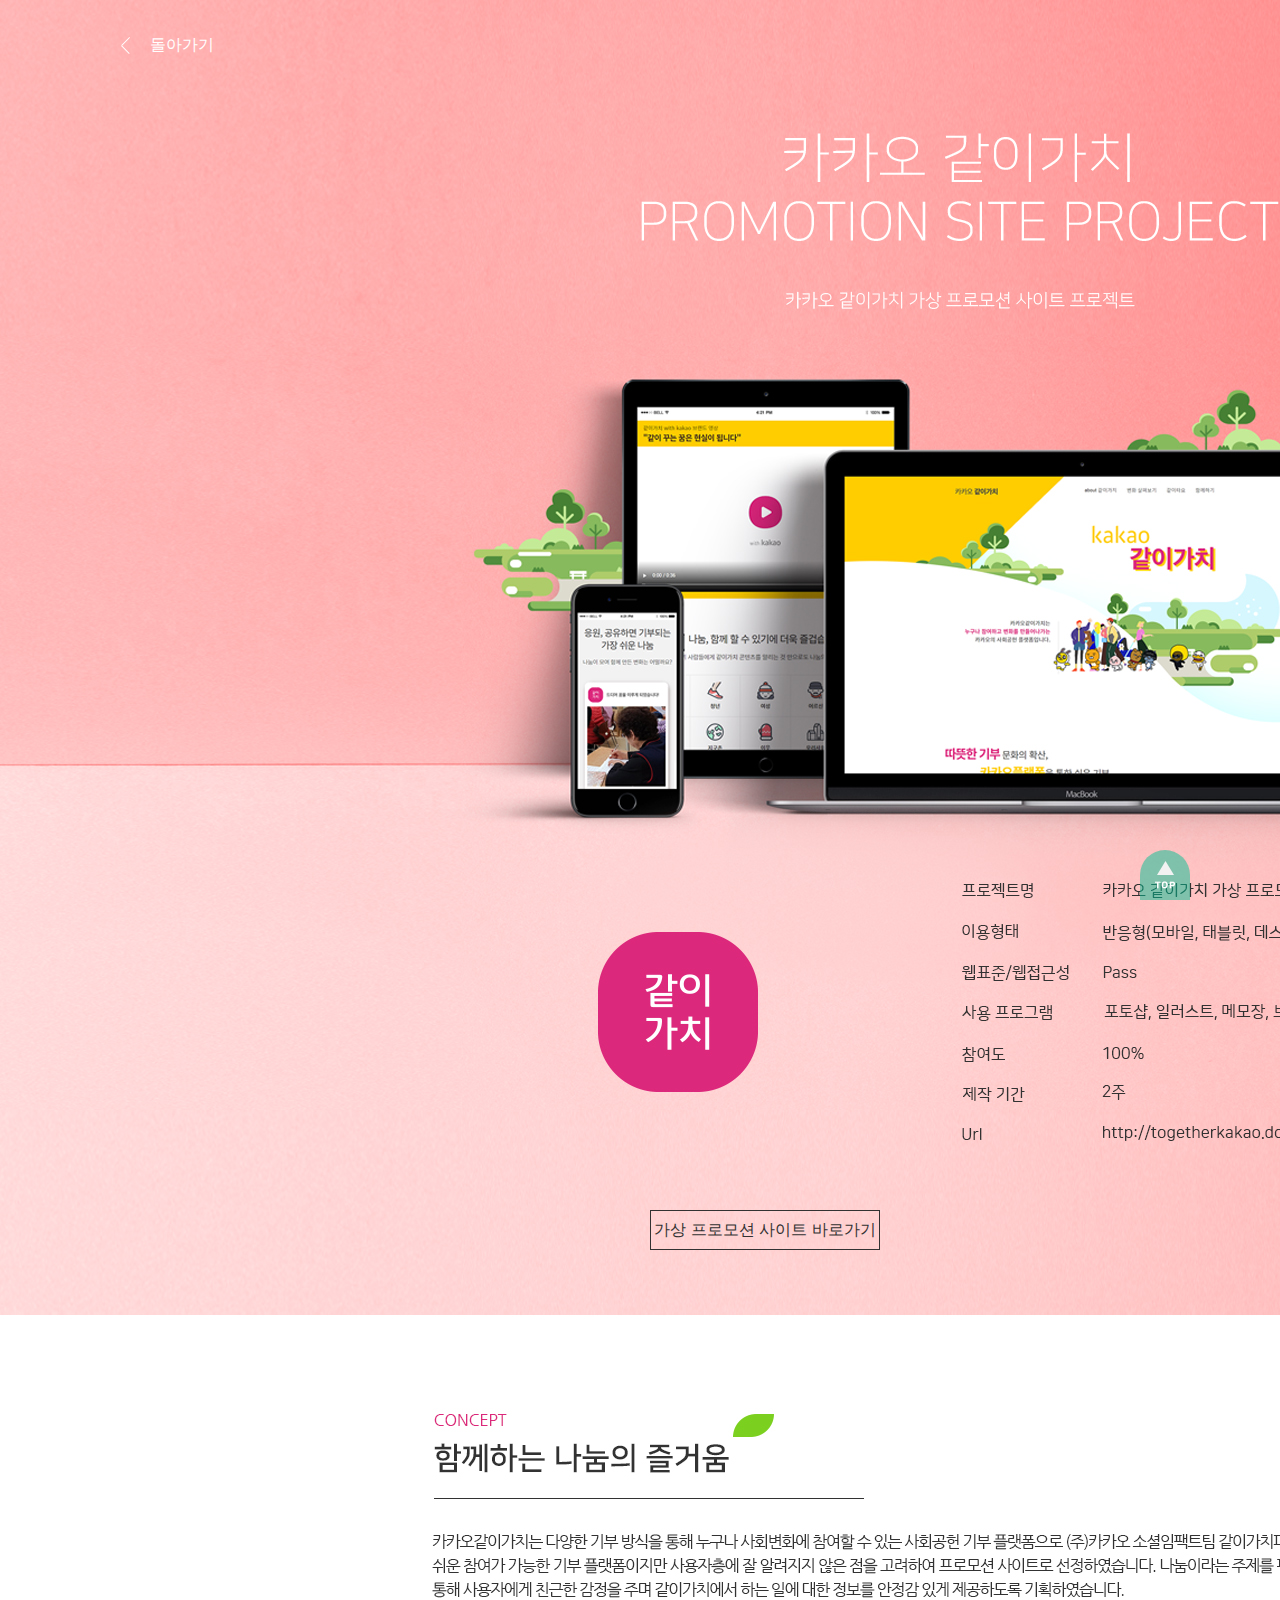
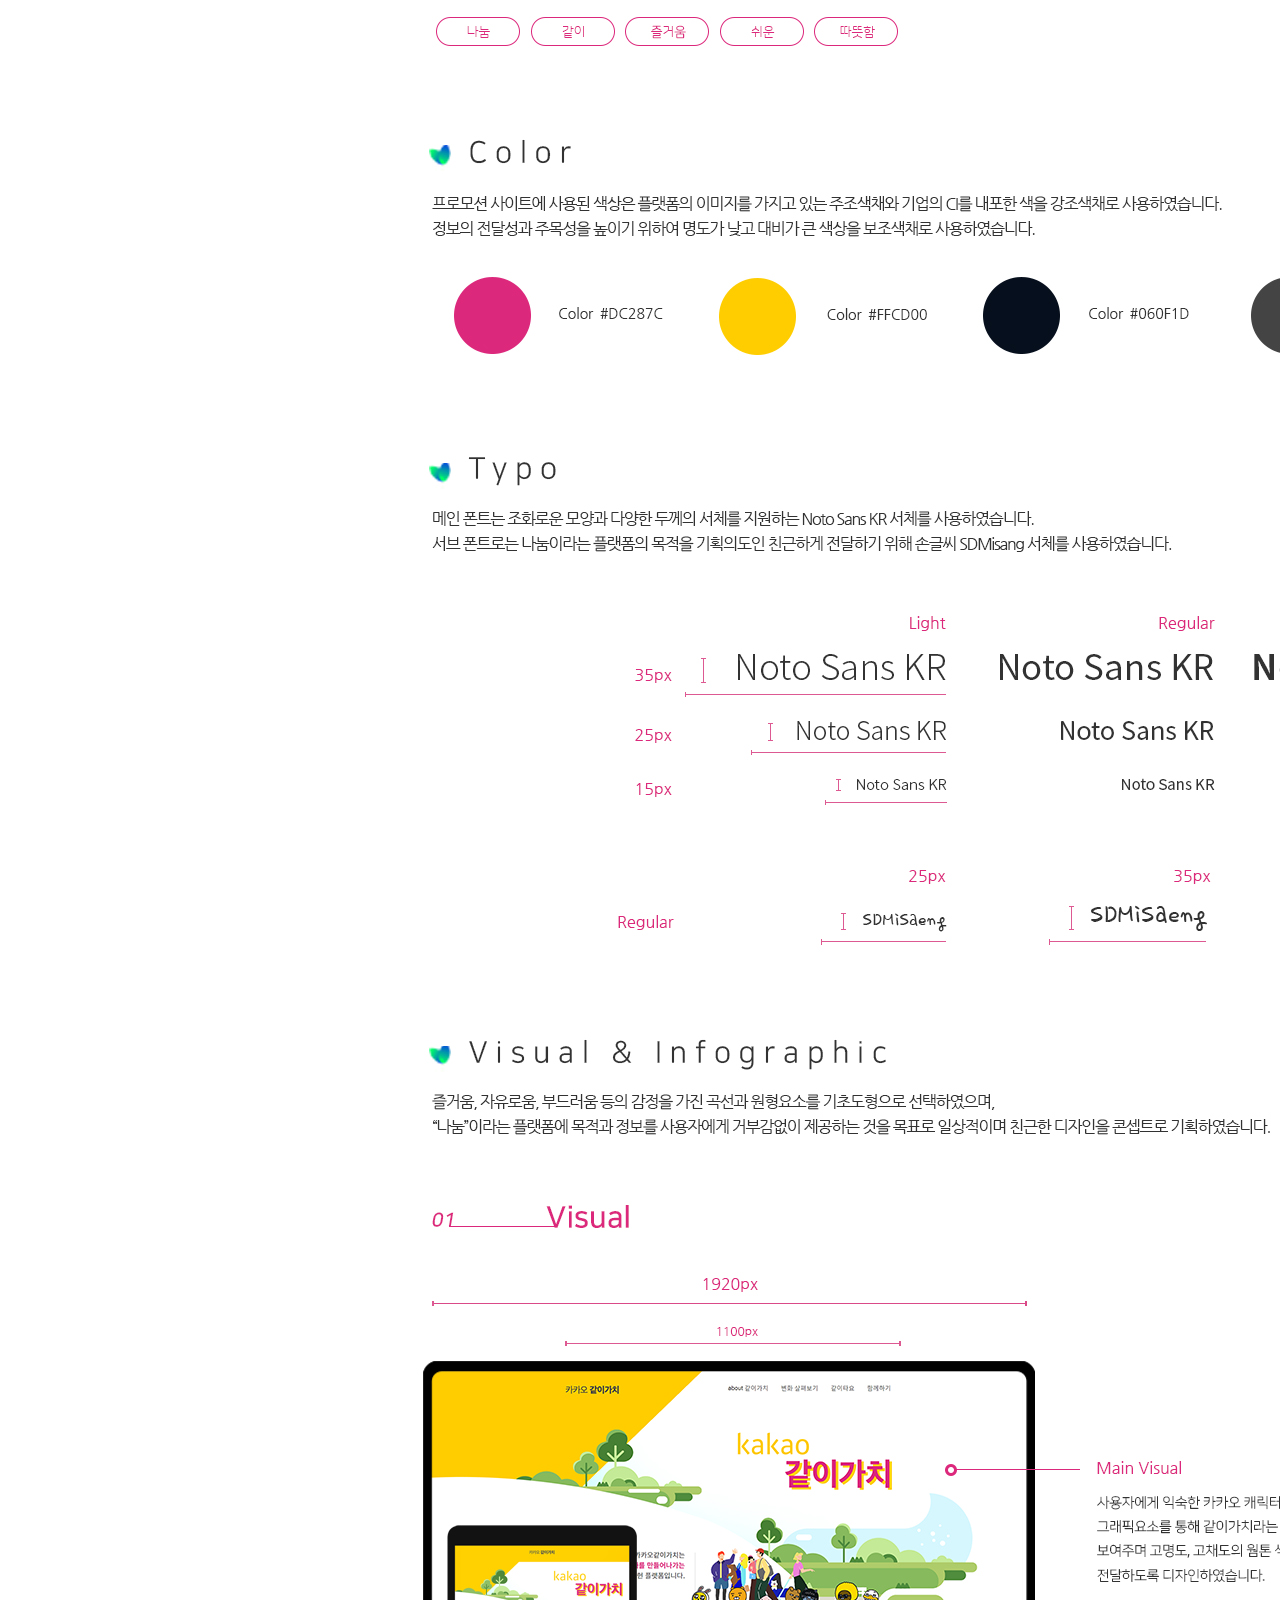
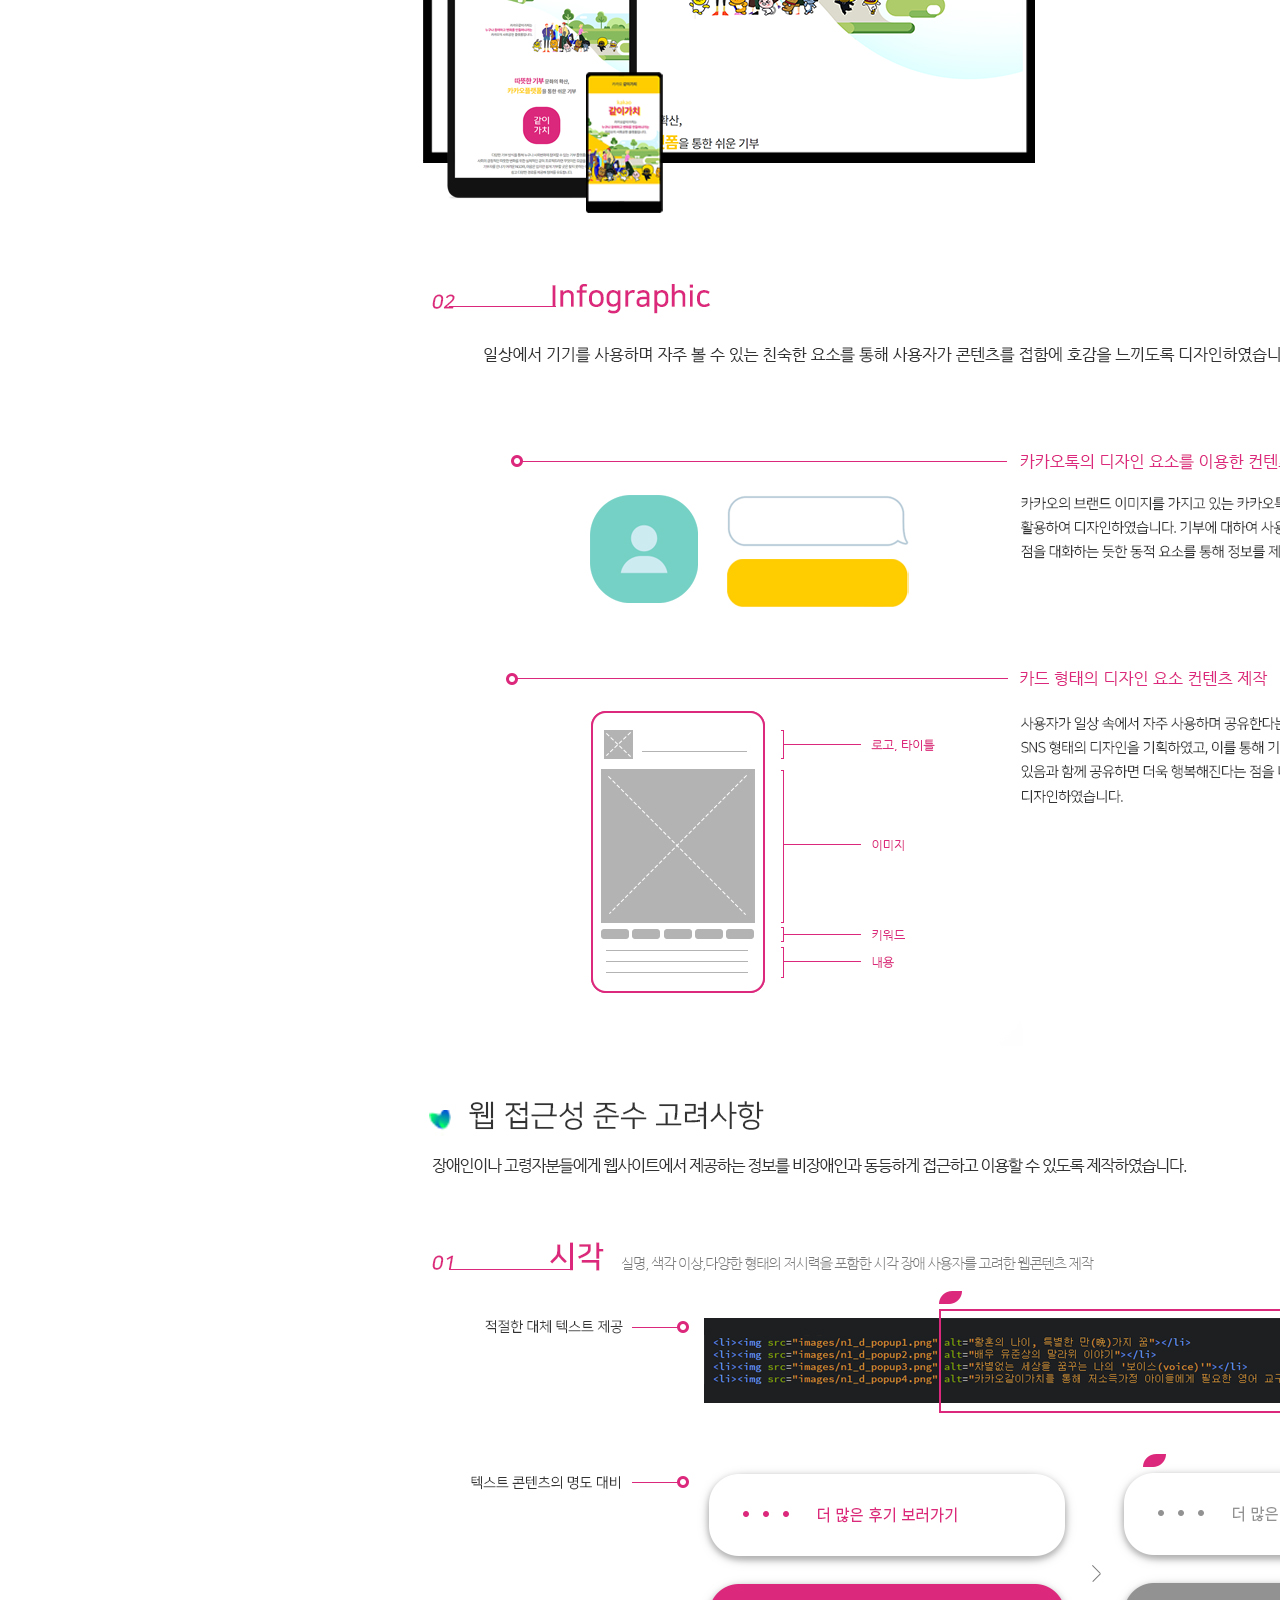
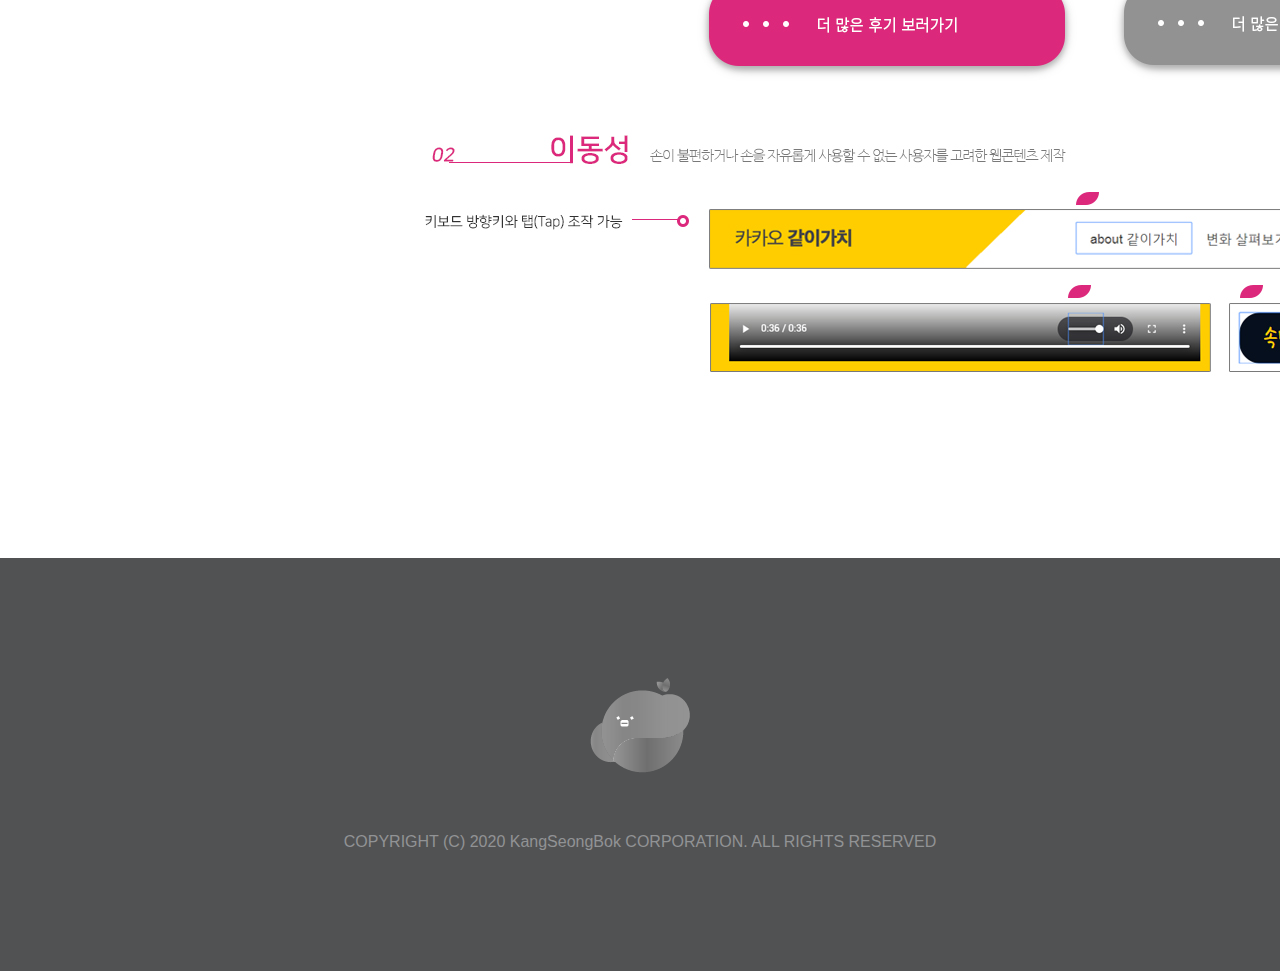
<file: kakao_info.html>
<html lang="ko">
	<head>
		<title>카카오같이가치 홈페이지 가상 리뉴얼 가이드</title>
		<meta charset="utf-8">
		<link rel="stylesheet" type="text/css" href="css/style.css">
		<link rel="stylesheet" type="text/css" href="css/info_style.css">
		<script src="js/jquery-3.4.1.js"></script> 
		<script src="js/info_motion.js"></script>

	</head>
	
	<body>
		<!-- <p class="btn_back"><a href="index.html"><img src="img/info/btn_back.png" alt="포트폴리오 사이트로 돌아가기"><button>돌아가기</button></a></p> -->
		<p class="btn_back"><img src="img/info/btn_back.png" alt="포트폴리오 사이트로 돌아가기"><button>돌아가기</button></p>
		<p class="btn_new"><a href="https://bokleo.github.io/-Pub-KakaoTogether/" target=""_blank><button>가상 프로모션 사이트 바로가기</button></a></p>
		<!-- <p class="btn_old"><a href="https://together.kakao.com/"><button>같이가치 사이트 보러가기</button></a></p>
		<p class="btn_new"><a href="http://togetherkakao.dothome.co.kr"><button>가상 프로모션 보러가기</button></a></p> -->
		<div class="btn_top"><p><button></button></p></div>
					
		<div id="container">
			<p><img src="img/info/kakao_info.jpg" alt="카카오같이가치 가이드"></p>
		</div>
		
		<footer id="footer">
			<p><img src="img/signature_gray.png" alt="ShowBOKs"></p>
			<p>COPYRIGHT (C) 2020  KangSeongBok CORPORATION. ALL RIGHTS RESERVED</p>
		</footer>

		<script>
			$(document).ready(function(){
				$(".btn_back").click(function(){
					history.back();
				});
			});
		</script>
	</body>
</html>
</file>
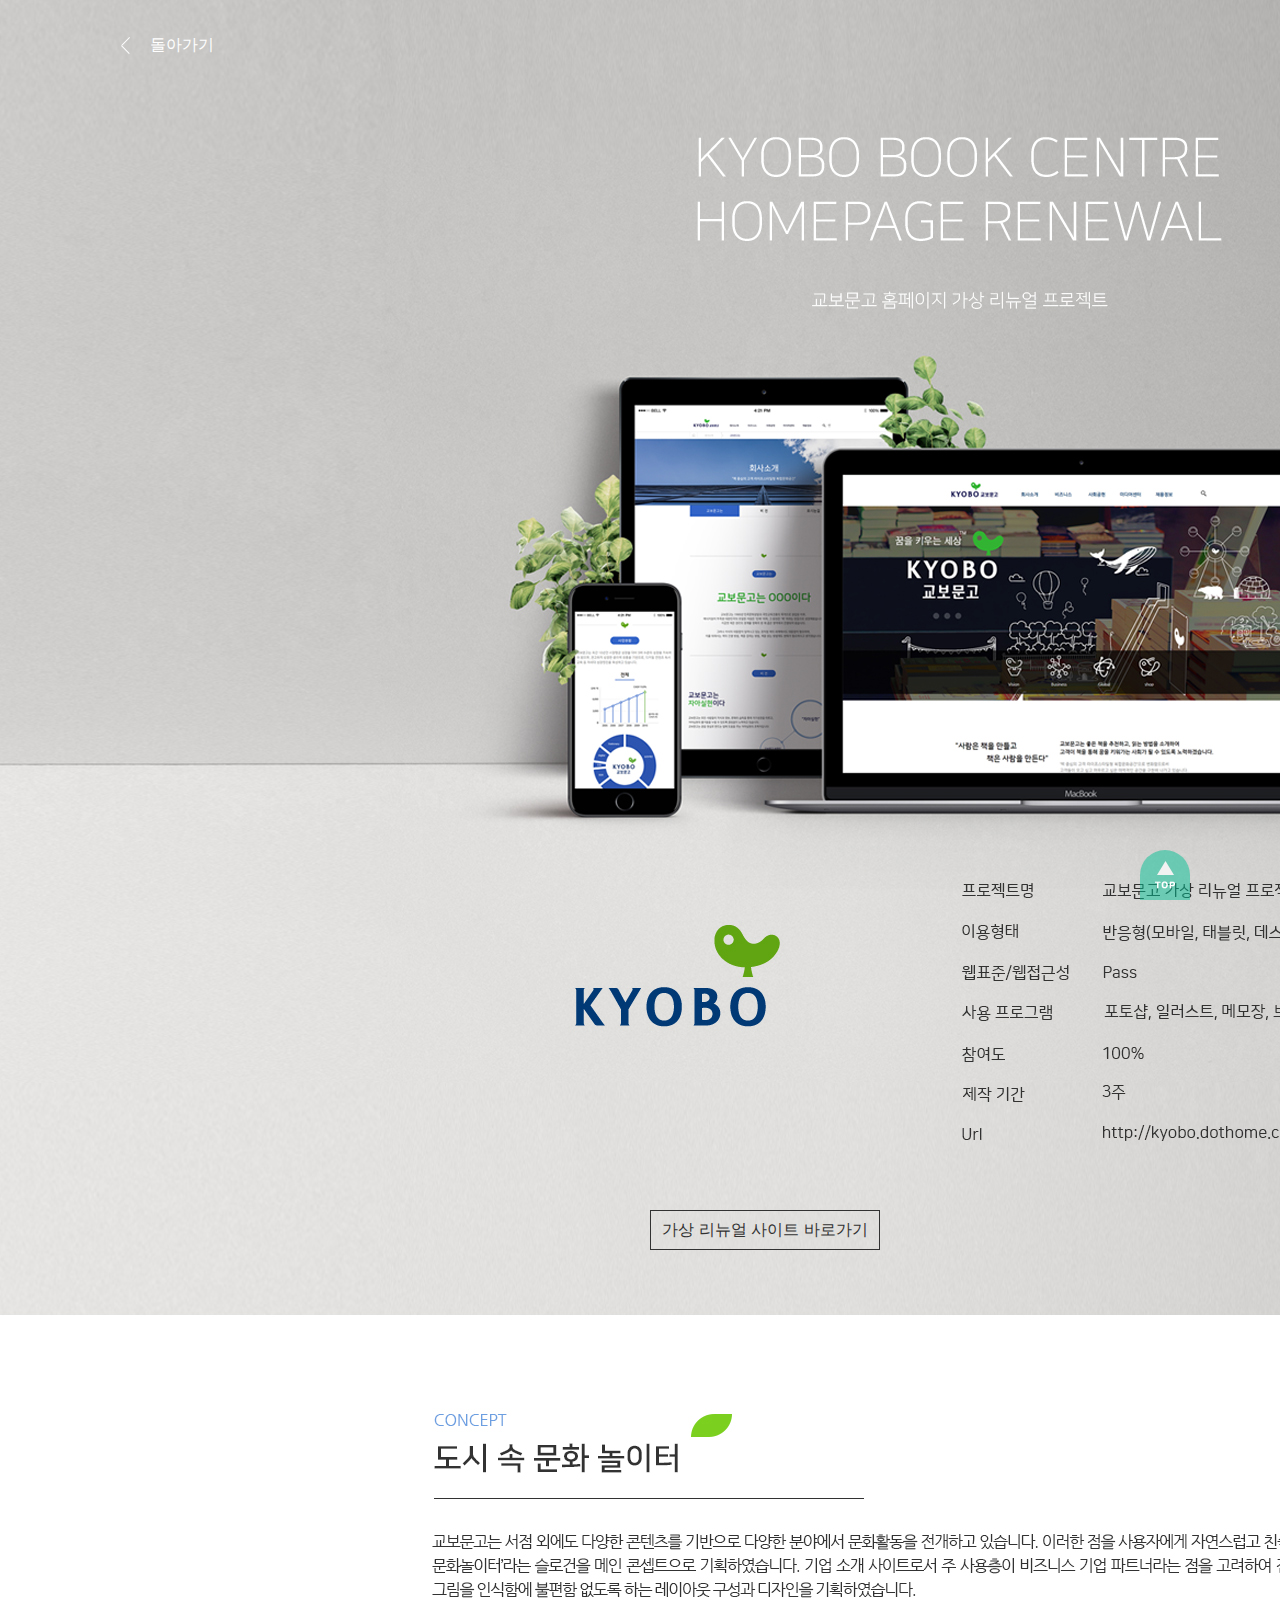
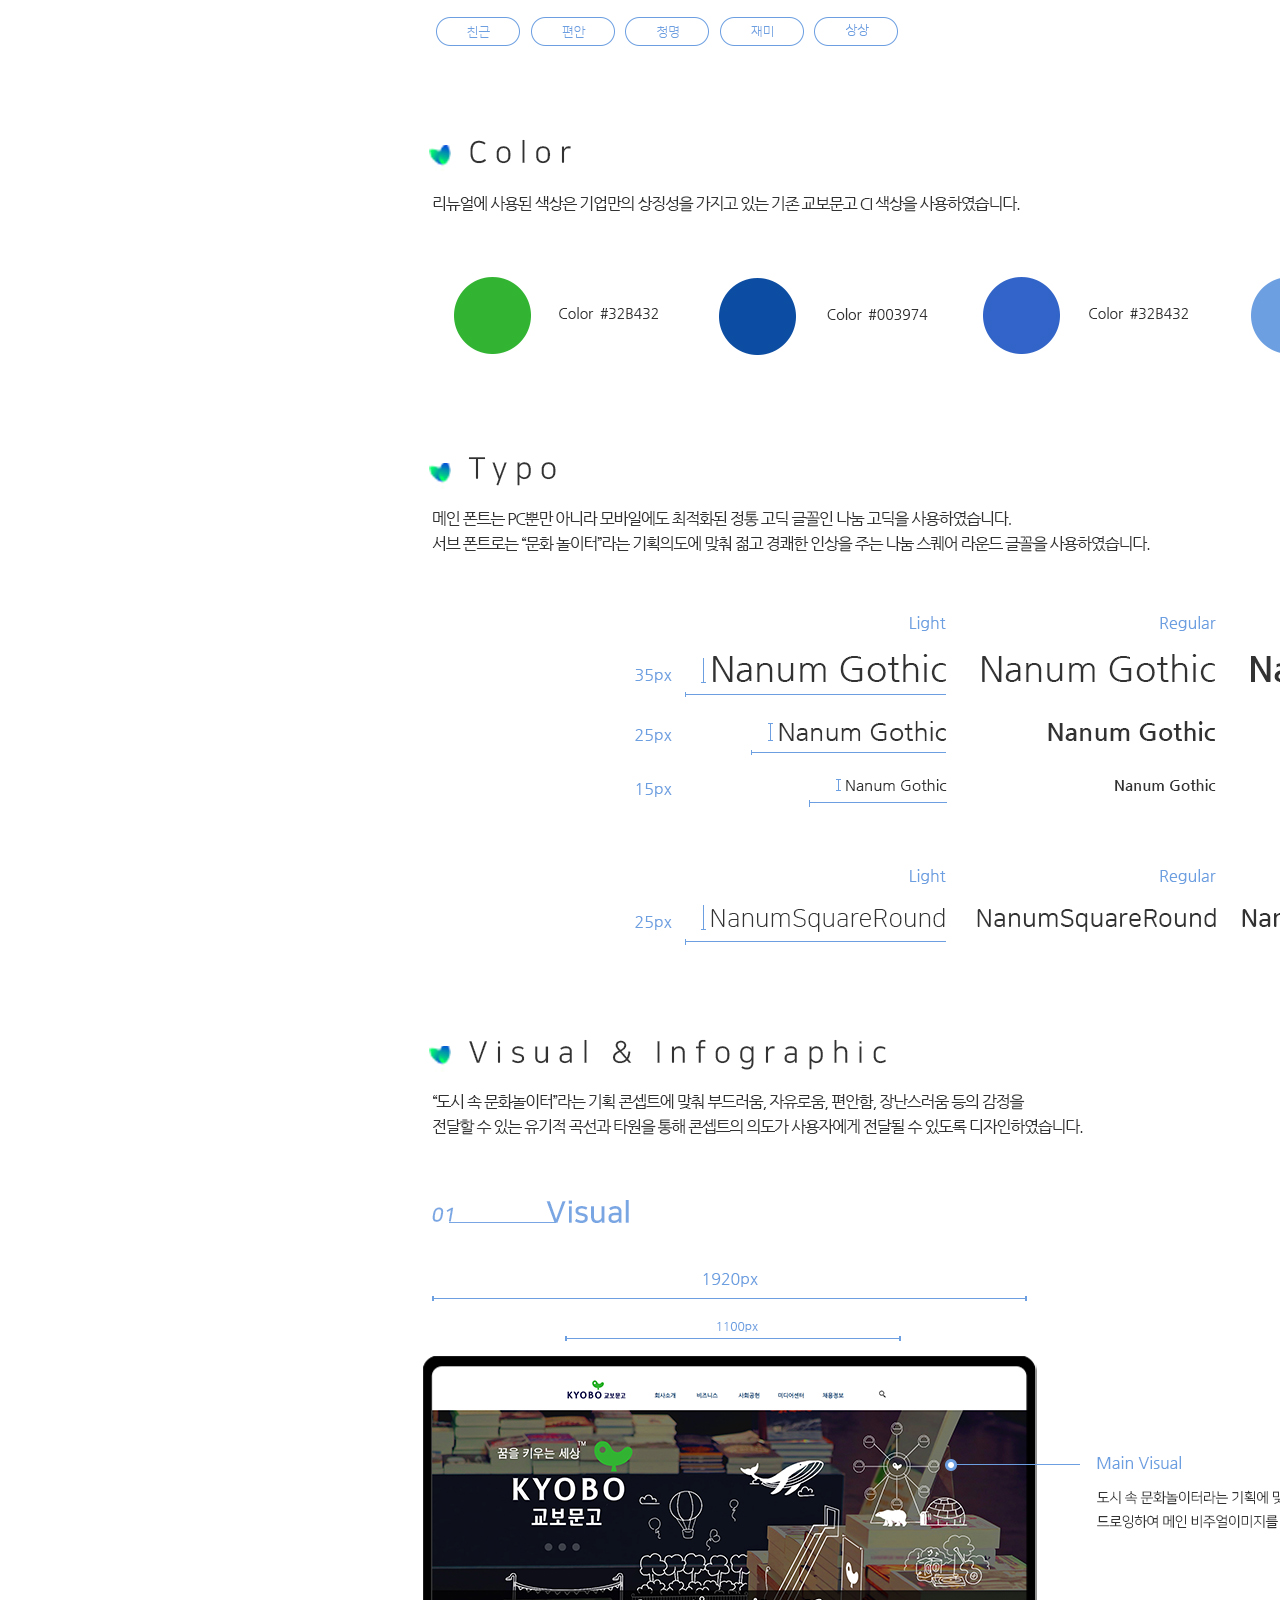
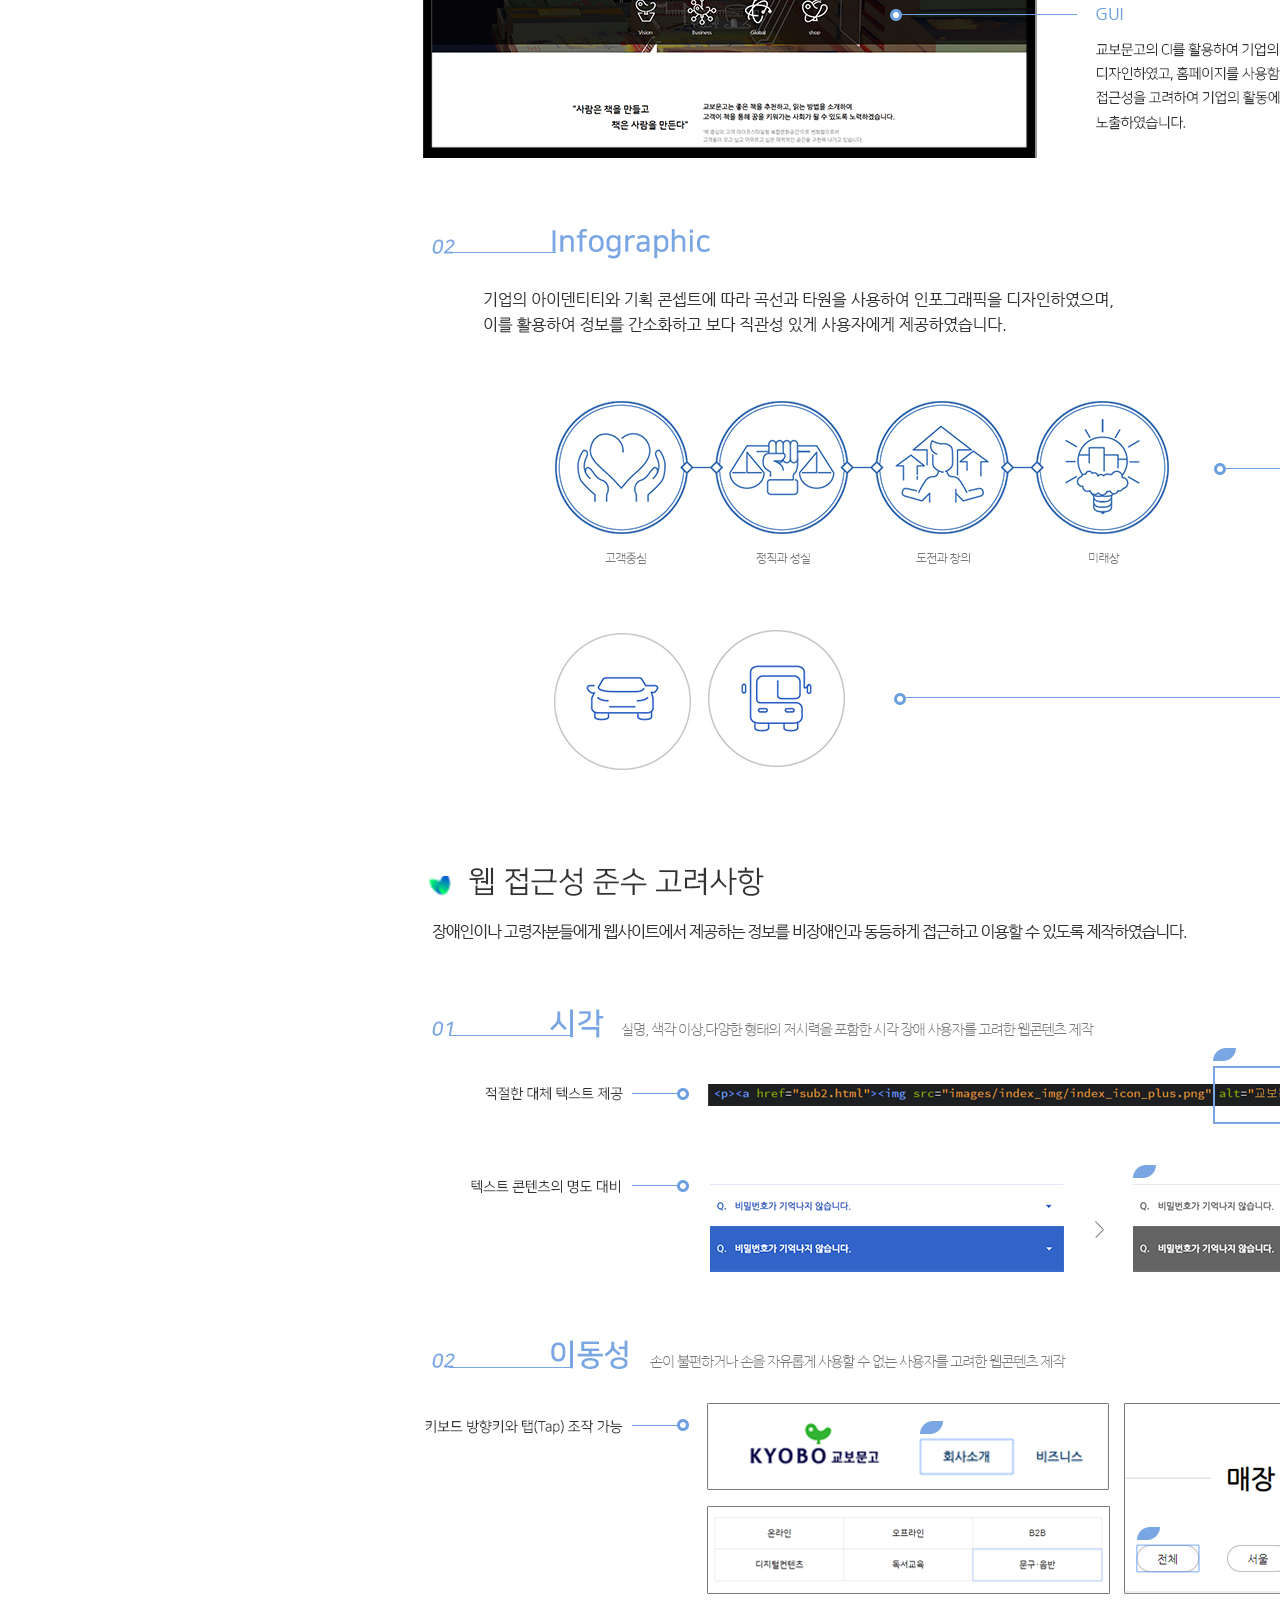
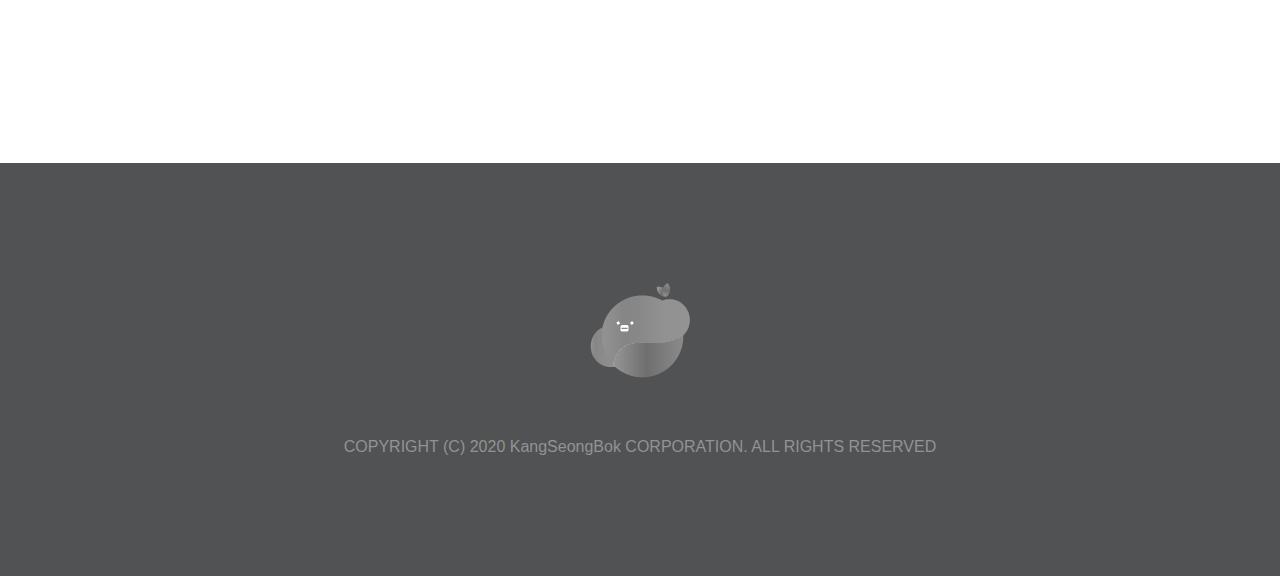
<file: kyobo_info.html>
<html lang="ko">
	<head>
		<title>교보문고 홈페이지 가상 리뉴얼 가이드</title>
		<meta charset="utf-8">
		<link rel="stylesheet" type="text/css" href="css/style.css">
		<link rel="stylesheet" type="text/css" href="css/info_style.css">
		<script src="js/jquery-3.4.1.js"></script> 
		<script src="js/info_motion.js"></script>
	</head>
	
	<body>
		<p class="btn_back"><img src="img/info/btn_back.png" alt="포트폴리오 사이트로 돌아가기"><button>돌아가기</button></p>
		<p class="btn_new"><a href="https://bokleo.github.io/-Pub-Kyobo/" target="_blank"><button>가상 리뉴얼 사이트 바로가기</button></a></p>
		<!-- <p class="btn_back"><a href="index.html"><img src="img/info/btn_back.png" alt="포트폴리오 사이트로 돌아가기"><button>돌아가기</button></a></p>
		<p class="btn_old"><a href="https://www.kyobobook.co.kr/company/intro.laf"><button>기존 사이트 보러가기</button></a></p>
		<p class="btn_new"><a href="http://kyobo.dothome.co.kr/"><button>가상 리뉴얼 사이트 보러가기</button></a></p> -->
		<p class="btn_top"><button></button></p>
		
		<div id="container">
			<p><img src="img/info/kyobo_info.jpg" alt="교보문고 가이드"></p>
		</div>
		<footer id="footer">
		
			<p><img src="img/signature_gray.png" alt="ShowBOKs"></p>
			<p>COPYRIGHT (C) 2020  KangSeongBok CORPORATION. ALL RIGHTS RESERVED</p>
		</footer>

		<script>
			$(document).ready(function(){
				$(".btn_back").click(function(){
					history.back();
				});
			});
		</script>

	</body>
</html>
</file>
<file: css/style.css>
@charset "utf-8";
	@font-face { font-family: 'Recipekorea'; src: url('https://cdn.jsdelivr.net/gh/projectnoonnu/noonfonts_2001@1.1/Recipekorea.woff') format('woff'); font-weight: normal; font-style: normal; }
	@import url('https://fonts.googleapis.com/css?family=Nanum+Gothic:400,700,800|Nanum+Myeongjo:400,700,800|Roboto:300,400,500,700&display=swap&subset=korean');


	body,h1,h2,h3,h4,h5,h6,ol,ul,li,dl,dt,dd,p,table,button,tr,td{margin:0; padding:0;}
	li{list-style: none;}
	img{border:0; display: block;}
	a{text-decoration: none;}
	button{cursor: pointer; background: none; border:0; display: block;}
	*{box-sizing: border-box;}
	*{font-family: Nanum Gothic, Roboto, sans-serif; font-weight: 400;}
/* font_list
Nanum Gothic(400,700,800)
Roboto(300,400,500,700)
Nanum Myeongjo(400,700,800)
Recipekorea
*/
/* 트레이싱 끝난 후 삭제할 것 */
/*#tracing{position: absolute; height: 9928px; width: 100%; left:0; top:0; background: url(../../2.jpg) no-repeat left top; z-index: -10; opacity:0.5; border:2px solid red;}*/
/*#header, #container, #footer{z-index: 10;}*/
/* 트레이싱 끝난 후 삭제할 것 */
@media screen and (max-width: 1100px){
   #header, .visual, .past{background: #eeeff3;}
	.now{background: #fff;}
	.future{background: #dcffd6;}
	#footer{background: #515253;}
    .visual, .past, .now, .future, #footer{clear: both;}
    .past, .now, .future{padding: 150px 0 30px 0; position: relative;}
    
	body{font-size: 14px; color: #515253;}
	.header_wrap{padding-top: 20px;}
	h1{width: 100%; margin:0 auto;}
	h1 img{width: 100px; margin: 0 auto;}
	h1 img[src="img/logo.png"] {
	  background: url(../img/logo_h.png) no-repeat;
	  width: 76px; /* Width of new image */
	  height: 91px; /* Height of new image */
	  padding-left: 80px; /* Equal to width of new image */
	}
    
    .header_wrap>p{width: 50px; height: 50px; position: fixed; top: 35px; left:0; z-index: 500; background: rgba(255,255,255,1); border-radius: 0 25px 25px 0;}
    .header_wrap nav>p{ margin-left: 100px;}
	.header_wrap nav{position:fixed; left:-180px; top:105px; padding-bottom: 25px; background: #fff; border-radius: 0 25px 25px 0; margin-right: 0; z-index: 200; margin-top: -70px;}
	.header_wrap nav ul{padding: 0 20px;}
	.header_wrap nav li{border-bottom: 1px solid #797979; }
	.header_wrap nav li button{font-size: 18px; color:#797979; font-weight: 400; width: 130px; text-align: right;
		line-height: 45px;}
    
    
    h2{display: none;}
	.btn_top{position: fixed; width: 50px; height: 50px; right:0; bottom:0; z-index: 100;}
	.btn_top button{width: 50px; height: 50px; border-radius: 25px 25px 0 0; background: url(../img/btn_top.png) no-repeat center center rgba(0,192,147,0.5);}

	.visual{width: 100%;}
	.visual_wrap{width: 100%; margin: 0 auto; overflow: hidden;}
	.visual_a{text-align: right; margin: 30px 0 50px 0;}
	.visual_a p{font-family: Nanum Gothic; font-weight: bold; color: black;}
	.visual_a p:nth-of-type(1){font-size: 4em; letter-spacing: -0.05em; text-align: center; margin-bottom: 30px;}
	.visual_a p:nth-of-type(2){font-size: 1.3em; font-weight: 300; letter-spacing: -0.08em; background: #797979; color: #fff; padding: 8px 10px 12px 10px; text-align: center;}

	/*.visual_b *{border:1px solid red;}*/
	.visual_b h3{ margin: 30px 0;  padding: 0 10px; text-align: center;
		font-family: Nanum Gothic; font-weight: bold; font-size: 2em; letter-spacing: -0.08em; color: black;}
	.visual_b div {padding: 0 10px;}
	.visual_b div p{font-size: 1em; text-indent: 25px; line-height: 21px;}
	.visual_b>p img{margin:0 auto;}
	.visual_b div:nth-of-type(1){margin-top: 30px;}



	.past_wrap{width: 100%; margin:0 auto;}

	.about{width: 100%; overflow: hidden;}
	.about h3{width: 200px; font-size: 3.077em; font-weight: 700; text-align: center;}
    .past .about h3{position:absolute; left:50%; margin-left: -100px; margin-top:-80px; padding-top: 50px; border-top: 1px solid #b7b7b7;}
    .now .about h3{position:absolute; left:50%; margin-left: -100px; top:60px;}
    .future .about h3{position:absolute; left:50%; margin-left: -100px; top:60px;}
    .about ul{ width: 100%; text-align: center; margin-top: 80px;}
	.about li{font-size: 1em; font-weight: 100; margin-bottom: 15px; line-height: 20px; padding-top: 15px;}
	.about li span{display:inline-block; width: 100%; height: 30px;
		font-size: 2.279em; font-weight: 100;}
    

	.past .about li:nth-of-type(1){background: url(../img/nav_arrow_down.png) no-repeat center top;}
	.now .about li:nth-of-type(2){background: url(../img/nav_arrow_down.png) no-repeat center top;}
    .future .about li:nth-of-type(3){background: url(../img/nav_arrow_down.png) no-repeat center top;}
    
    .past .about li:not(:nth-of-type(1)){display:none;}
    .now .about li:not(:nth-of-type(2)){display:none;}
    .future .about li:not(:nth-of-type(3)){display:none;}

	/* 명언 공통 */ 
	.ws{text-align: center; overflow: hidden; margin-bottom: 100px;}
	.ws q{ margin-bottom: 15px;}
	.ws q:nth-of-type(1){display:block; text-align: center; font-size: 1.3em; font-family: Nanum Gothic; font-weight: 600; letter-spacing: -0.08em; color:black; padding: 0 10px; margin-top: 40px;}
	.ws q:nth-of-type(2){display:block; text-align: center; width: 90%; margin: 0 auto; font-size: 1em; font-family: Nanum Gothic; font-weight: 300; letter-spacing: -0.05em;
		color: #fff; padding: 8px 10px 12px 10px;}
	.ws cite{display: block; text-align: center; width: 100%; font-size: 0.875em; color: #797979; padding: 10px;}
    /* 섹션별 명언 국문 박스 색상 */ 
	.past .ws q:nth-of-type(2){background: #797979;}
	.now .ws q:nth-of-type(2){background: #e67e00;}
	.future .ws q:nth-of-type(2){background: #d46287;}

    
    /* main 공통잡기! */
    .main{position: relative;}
	.main h3{position: absolute; left: 30px; top: -25px; padding: 30px 5px 5px 5px;
		font-size: 1.7em; font-family: Nanum Gothic; font-weight: 500; letter-spacing: -0.05em;
		color: #fff; z-index: 5;}
	.main p{ padding: 20px 10px; margin-top: 30px;
			  text-indent: 80px; line-height: 23px; font-size: 0.938em;}
    .past .main h3{background: #797979;}
    .past .main p{background: #d9dade;}
    .now .main h3{background: #e67e00;}
    .now .main p{background: #0a263a; color: #f2f2f2;}
    .future .main h3{background: #d46287;}
    .future .main p{background: #5f74d3; color: #f2f2f2;}
    
    
    
	/* (공통)커리어 대제목 */
    .career{width: 100%; margin: 0 auto;}
	.career>div{ clear: both; margin: 50px 0;}
	.career h4 span{ font-size: 1.5em; font-weight: 100; color:#515253; background: #eeeff3; padding: 0 10px; position: absolute; left: 50%; margin-left: -50px;}
	.career h4{border-bottom:1px solid #b7b7b7; height: 15px; margin-bottom: 50px;}


	.history>ol{width: 100%;}

	.history .history_title{ width: 100%; background: #515253; color: #fff; margin-bottom: 2px; overflow: hidden;}
	.history .history_title p{ height: 70px; line-height: 70px;}
	.history .history_title p:nth-of-type(1){float: left; width:25%; padding-right: 2%; text-align: right; }
	.history .history_title p:nth-of-type(2){float: left; text-align: center; width: 57%;}
	.history .history_title p:nth-of-type(3){float: right; width: 40px; padding-top: 25px; padding-left: 1%;}
	.history .history_line{float:left; display: block; border-bottom:1px solid rgba(255,255,255,0.5); width: 5%; height: 35px; box-sizing: border-box;}

	.history_info{width: 100%;}
	.history_info>p{padding: 30px 10px;}

	/* 세중 고객사 CS */ 
	.CS{width: 100%; position: relative; overflow: hidden;}
	.CS li{width: 100%;}
	.CS h5{width: 100%; height: 40px; border-top:1px solid #b7b7b7; }

	.CS h5 button{ width: 100%; height: 40px; text-align: left; font-size: 16px; padding-left: 20px; }
	.CS li p{padding: 10px 20px; margin-top: 10px; font-size: 0.875em; line-height: 20px;}
	.CS li:not(:nth-of-type(1)) p{display: none;}

	/* 표 공통*/
	.history table{width: 100%; margin-bottom: 15px;}
	.history table td{ font-size: 0.875em;}
	.history ol>li:not(:nth-of-type(4)) table td{padding: 5px 10px;}
	.history ol>li:not(:nth-of-type(4)) table td:nth-of-type(1){width: 27%; text-align: center;}

	/* 이젠컴퓨터 학원 표 개별 */
	.history ol>li:nth-of-type(4) table{width: 100%; padding: 0 10px; border-collapse: collapse;}
	.history ol>li:nth-of-type(4) table td{padding: 0 10px; text-align: center;}
	.history ol>li:nth-of-type(4) thead td{height: 30px; font-weight: bold; text-align: center; border:1px solid #b7b7b7;}
	.history ol>li:nth-of-type(4) tbody tr{border:1px solid #b7b7b7;}
	.history ol>li:nth-of-type(4) tbody td:nth-of-type(1){width: 30%; height: 30px;border:1px solid #b7b7b7;}
	.history ol>li:nth-of-type(4) tbody td:nth-of-type(2){width: 70%; text-align: center;}


	/* 보유능력 */
	.skill{clear:both; overflow: hidden; width: 100%;}

	.skill ul{width: 100%; overflow: hidden;}
	.skill li{float: left; width: 25%; padding-top: 160px; line-height: 30px;
		font-size: 1.3em; font-family: Recipekorea; color: #515253; text-align: center;}
	
	/* 수준 개별 */
	.skill li{position: relative; background: url(../img/m/m_skill_table.png) no-repeat center top/50px;}
	.skill li p{position: absolute; left:50%; margin-left: 25px;}
	.skill li:nth-of-type(4)~li{ margin-top: 8%;}
	.skill li:nth-of-type(1) p{top: 30px;}
	.skill li:nth-of-type(2) p{top: 30px;}
	.skill li:nth-of-type(3) p{top: 39px;}
	.skill li:nth-of-type(4) p{top: 39px;}
	.skill li:nth-of-type(5) p{top: 55px;}
	.skill li:nth-of-type(6) p{top: 55px;}
	.skill li:nth-of-type(7) p{top: 70px;}
	.skill li:nth-of-type(8) p{top: 70px;}



	/* 자격증 */
	.certificate{width: 100%; overflow: hidden;}
	.certificate>ul{ margin-top: 100px;}
	.certificate>ul>li{width: 100%;}
	.certificate>ul>li:not(:nth-last-child(1)){margin-bottom: 70px;}
    
    
    
	.certificate>ul>li>p{position:absolute; margin-top: -35px; left:50%; margin-left: -100px; z-index: 5;}
	.certificate ul ul{width: 100%; padding: 10px 10px; background: #515253;}

	.certificate ul li li{ width: 100%;}
	.certificate ul li li:first-child{padding-top: 30px;}

	.certificate ul li li p{font-family: Nanum Gothic; font-size: 0.875em; font-weight:400; line-height: 25px; color: #fff; }
	.certificate ul ul li p{text-align: center;}



	/* 수상내역 */
	.awards{width: 100%; overflow: hidden; }
	.awards>ol{width: 380px; margin: 0 auto; padding: 0 10px;}
	.awards>ol>li{float: left; margin-bottom: 20px; overflow: hidden;}

	.awards h5{float: left; font-size: 1.563em; color:#515253; border-right: 1px solid #b7b7b7; padding-right: 10px;}
	.awards li:nth-of-type(1) h5{padding-bottom: 45px;}
	.awards li:nth-of-type(2) h5{padding-bottom: 120px;}

	.awards ol ol{float: left; width: 70%; margin-left: 10px;}
	.awards ol ol li{float: left; width: 100%;}



	/* 현재 */
/*
	.now .main{}
	.now .main h3{position: absolute; left:50%; margin-left: 0px; margin-top: 140px;
		font-size: 2.250em; font-family: Nanum Myeongjo, serif; font-weight: 700; letter-spacing: -0.05em;
		color: #f2f2f2; background: #e67e00; z-index: 5;}
	.now .main p{width: 1041px; margin-left: 315px; margin-top: 190px; padding:25px 190px; background: #0a263a;
			  text-indent: 40px; line-height: 23px; color: #f2f2f2; font-size: 0.938em;}
*/
    
	.now_wrap{width: 100%; margin: 0 auto;}

	

    .portfolio{width: 100%; overflow: hidden;}
	.portfolio>ul>li{width: 320px; margin: 0 auto; overflow: hidden;}
	.portfolio>ul>li{margin-bottom: 70px;}
	.portfolio>ul>li>p{width: 100%;}
	.portfolio>ul>li>p img{ width: 100%; height: 100%;}

	.portfolio h4{ width: 150px; margin: 0 auto;}
	.portfolio h4 img{margin: 0 auto;}
	.portfolio p{margin-top: 15px;}
	.portfolio table{margin-top: 20px; width: 100%; border-collapse: collapse;}
	.portfolio table th{padding: 10px; text-align: center; font-size: 1em; font-weight: 400;}
	.portfolio table td{padding: 10px; text-align: center; font-size: 0.875em; font-weight: 400;}
	.portfolio table td img{ margin: 0 auto;}

	.portfolio li:nth-of-type(1) p img {  content: url(../img/kcc_mockup_m.png); }
	.portfolio li:nth-of-type(2) p img {  content: url(../img/kyobo_mockup_m.png); }
	.portfolio li:nth-of-type(3) p img {  content: url(../img/kakao_mockup_m.png); }

	/* 미래 */
	.future{overflow: hidden;}
/*
	.future .main{width: 100%; }
	.future .main h3{position: absolute; padding: 95px 10px 5px 40px; left:50%; margin-left: -285px; margin-top: 75px;
		font-size: 2.250em; font-family: Nanum Myeongjo, serif; font-weight: 700; letter-spacing: -0.05em;
		color: #f2f2f2; background: #d46287; z-index: 5;}
	.future .main p{width: 1090px; margin-left: 560px; margin-top: 170px; padding:25px 190px;
			  text-indent: 40px; line-height: 23px; color: #f2f2f2; background: #5f74d3; font-size: 0.938em;}
*/

	.future_wrap{width: 100%; margin: 0 auto;}

	

	.future_visual p:nth-of-type(1){width: 100%; padding: 50px 0 35px 0; margin: 0 auto;}
	.future_visual p:nth-of-type(1) img{width: 200px; margin: 0 auto;}

	.future_visual p:nth-of-type(2){width: 100%; margin: 0 auto; margin-bottom: 50px;}
	.future_visual p:nth-of-type(2) img{margin: 0 auto;}


    .future_visual{text-align: center; overflow: hidden;}
	.future_visual q{ margin-bottom: 15px;}
	.future_visual q:nth-of-type(1){display: block; text-align: center; font-size: 1.3em; font-family: Nanum Gothic; font-weight: 700; letter-spacing: -0.08em; color:black; padding: 0 10px; }
	.future_visual q:nth-of-type(2){display: block; text-align: center; width: 90%; font-size: 1em; font-family: Nanum Gothic; font-weight: 300; letter-spacing: -0.05em;
		color: #fff; background: #01ae9b; padding: 8px 10px 12px 10px; margin: 0 auto;}
	.future_visual cite{display: block; text-align: center; width: 100%; font-size: 0.875em; color: #797979; padding:10px;}
    

	.future_visual .picto{width: 100%; margin-top: 75px;}
	.future_visual .picto li{width: 80%; margin: 0 auto; text-align: center; line-height: 25px;}
	.future_visual .picto li:nth-of-type(1){padding-top: 100px; background: url(../img/future_picto_profile.png) no-repeat top center;}



	#footer{text-align: center; padding: 50px 0;}
	#footer p{margin: 0 auto 10px auto;}
	#footer p:nth-of-type(2){ color: #919395;}
	#footer img{margin: 0 auto;}
    
    
	
}







@media screen and (min-width: 1101px){
	#header, .visual, .past{background: #eeeff3;}
	.now{background: #fff;}
	.future{background: #dcffd6;}
	#footer{background: #515253;}


    
	h2{display: none;}
	body{font-size: 16px; color: #515253; background: #eeeff3;}
	.visual, .past, .now, .future, #footer{clear: both;}

	#header{width: 100%;}
	.header_wrap{width: 1100px; height:150px; margin: 0 auto; overflow: hidden;}
	.header_wrap h1{float: left; width: 200px; height: 50px; margin-top: 45px;}
	.header_wrap h1 img{width: 100%;}
	.header_wrap nav{float: right; margin-right: 50px;}
	.header_wrap nav li{float: left; margin-left: 20px; border-bottom: 1px solid #797979; }
	.header_wrap nav li button{font-size: 18px; color:#797979; font-weight: 400; width: 130px; text-align: right;
		line-height: 45px; margin-top: 45px;}

	.btn_top{width: 50px; height: 50px; position: fixed; bottom:0; right: 50%; margin-right: -550px; z-index: 100;}
	.btn_top button{width: 50px; height: 50px; border-radius: 25px 25px 0 0; background: url(../img/btn_top.png) no-repeat center center rgba(0,192,147,0.5);}

    .header_wrap>p{display: none;}
    .header_wrap nav>p{display: none;}


	.visual{float:left; width: 100%; height: 825px;}

	.visual_wrap{width: 1100px; margin: 80px auto 100px auto; overflow: hidden;}
	.visual_a{text-align: right; overflow: hidden; margin-bottom: 130px;}
	.visual_a p{font-family: Nanum Myeongjo, serif; font-weight: 700; color: black;}
	.visual_a p:nth-of-type(1){font-size: 4.063em; margin: 10px 0 20px 0; letter-spacing: -0.05em;}
	.visual_a p:nth-of-type(2){float: right; font-size: 1.375em; background: #797979; color: #fff; padding: 10px 10px;}

	.visual_b{height: 265px; overflow: hidden;}
	/*.visual_b *{border:1px solid red;}*/
	.visual_b h3{ width: 664px; float: right; margin-bottom: 30px;
		font-family: Nanum Myeongjo, serif; font-weight: 700; font-size: 1.500em; letter-spacing: -0.05em; color: black;}
	.visual_b div {float: right; width: 664px; height: 265px;}
	.visual_b div p{font-size: 1em; text-indent: 25px; line-height: 21px;}
	.visual_b>p{float: left;}



	.past{padding-bottom: 400px;}
	.past_wrap{width: 1100px; margin:0 auto;}

	.about{float: left; width: 400px; overflow: hidden; border-top: 1px solid #b7b7b7;}
	.about h3{font-size: 3.077em; font-weight: 200; padding: 30px 0 65px 60px;}
	.about ul{height: 210px; padding: 0 20px;}
	.about li{font-size: 1em; font-weight: 100; margin-bottom: 15px; padding: 10px 30px; line-height: 20px;}
	.about li span{display:inline-block; height: 30px; padding-right: 150px; margin-right: 50px; border-right:1px solid #b7b7b7;
		width: 85px; font-size: 2.279em; font-weight: 100;}

	.past .about li:nth-of-type(1){background: url(../img/nav_arrow.png) no-repeat left top 15px;}


	/* 명언 공통 */ 
	.ws{text-align: right; overflow: hidden; margin-bottom: 150px; padding-top: 120px;}
	.ws q{ margin-bottom: 15px;}
	.ws q:nth-of-type(1){float: right; font-size: 1.875em; font-family: Nanum Myeongjo, serif; font-weight: 700; letter-spacing: -0.05em; color:black;}
	.ws q:nth-of-type(2){float: right; font-size: 1.125em; font-family: Nanum Myeongjo, serif; font-weight: 700; letter-spacing: -0.05em;
		color: #fff; padding: 5px 10px;}
	.ws cite{float: right; width: 100%; font-size: 0.875em; color: #797979;}
	/* 섹션별 명언 국문 박스 색상 */ 
	.past .ws q:nth-of-type(2){background: #797979;}
	.now .ws q:nth-of-type(2){background: #e67e00;}
	.future .ws q:nth-of-type(2){background: #d46287;}

	.past .main{background: url(../img/past_bg.png) no-repeat right top; padding-top: 70px;}
	.past .main h3{position: absolute; padding: 50px 10px 10px 45px; left:50%; margin-left: -290px;
		font-size: 2.250em; font-family: Nanum Myeongjo, serif; font-weight: 700; letter-spacing: -0.05em;
		color: #fff; background: #515253; z-index: 5;}
	.past .main p{width: 100%; margin-left: 130px; margin-top: 55px; padding:25px 190px; background: #d9dade;
			  text-indent: 70px; line-height: 23px; font-size: 0.938em;}

	/* (공통)커리어 대제목 */
	.career>div{ clear: both; margin: 50px 0;}
	.career h4 span{ font-size: 1.875em; font-weight: 100; color:#515253; background: #eeeff3; padding-right: 20px; position:absolute; }
	.career h4{border-bottom:1px solid #b7b7b7; height: 23px; margin-bottom: 50px;}


	.history{overflow: hidden;}
	.history>ol{float: right; width: 700px;}

	.history .history_title{overflow: hidden; width: 700px; height: 70px; background: #515253; color: #fff; margin-bottom: 2px;}
	.history .history_title p{height: 70px; line-height: 70px;}
	.history .history_title p:nth-of-type(1){float:left; width:100px; margin-left: 50px;}
	.history .history_title p:nth-of-type(2){float:left; width: 250px; text-align: center;}
	.history .history_title p:nth-of-type(3){float:right; margin-right: 30px; margin-top: 25px;}
	.history .history_line{float:left; display: inline-block; border-bottom:1px solid #fff; width: 230px; height: 35px;}

	.history_info{width: 100%; overflow: hidden;}
	.history_info>p{padding: 30px 30px 15px 30px;}

	/* 세중 고객사 CS */ 
	.CS{height: 200px; width: 700px; position: relative; overflow: hidden;}
	.CS li{position:absolute; width: 700px;}
	.CS h5{position:absolute; z-index: 5; border-top:1px solid #b7b7b7; border-bottom: 1px solid #b7b7b7; }
	.CS li:nth-of-type(odd) h5{ border-left:1px solid #b7b7b7; border-right:1px solid #b7b7b7;}
	.CS li:nth-of-type(4) h5{border-right: 1px solid #b7b7b7;}
	.CS h5 button{ width: 175px; height: 40px; text-align: center; font-size: 16px;}
	.CS li:nth-of-type(2) h5{margin-left: 175px;}
	.CS li:nth-of-type(3) h5{margin-left: 350px;}
	.CS li:nth-of-type(4) h5{margin-left: 525px;}
	.CS li p{padding: 10px 20px; margin-top: 50px; font-size: 0.875em; line-height: 20px;}
	.CS li:not(:nth-of-type(1)) p{display: none;}

	/* 표 공통*/
	.history table{width: 100%; margin-bottom: 15px;}
	.history table td{ font-size: 0.875em;}
	.history table td:nth-of-type(1){text-align: center;}
	.history ol>li:not(:nth-of-type(4)) table td{padding: 10px 20px;}
	.history ol>li:not(:nth-of-type(4)) table td:nth-of-type(1){width: 20%;}
	.history ol>li:not(:nth-of-type(4)) table td:nth-of-type(2){width: 80%;}

	/* 이젠컴퓨터 학원 표 개별 */
	.history ol>li:nth-of-type(4) table{border-spacing: 20px;}
	.history ol>li:nth-of-type(4) thead td{height: 30px; font-weight: bold;}
	.history ol>li:nth-of-type(4) thead td:nth-of-type(2){text-align: center;}
	.history ol>li:nth-of-type(4) tbody td:nth-of-type(1){width: 30%; height: 50px; border-right: 1px solid #b7b7b7;}
	.history ol>li:nth-of-type(4) tbody td:nth-of-type(2){width: 70%; padding-left: 30px;}


	/* 보유능력 */
	.skill{clear:both; overflow: hidden; width: 100%; height: 320px;}

	.skill ul{width: 1020px; height: 230px; margin-left: 70px; background: url(../img/skill_table.png) no-repeat left center;}
	.skill li{float: left; margin-top: 190px; width: 121px; height: 30px;
		font-size: 1.750em; font-family: Recipekorea; color: #515253; text-align: center;}
	.skill li:nth-of-type(1){margin-left: 30px;}
	/* 수준 개별 */
	.skill li p{position: relative; margin-left: 80px;}
	.skill li:nth-of-type(1) p{margin-top: -155px;}
	.skill li:nth-of-type(2) p{margin-top: -155px;}
	.skill li:nth-of-type(3) p{margin-top: -144px;}
	.skill li:nth-of-type(4) p{margin-top: -144px;}
	.skill li:nth-of-type(5) p{margin-top: -133px;}
	.skill li:nth-of-type(6) p{margin-top: -133px;}
	.skill li:nth-of-type(7) p{margin-top: -122px;}
	.skill li:nth-of-type(8) p{margin-top: -122px;}


	/* 자격증 */
	.certificate{width: 100%; overflow: hidden;}
	.certificate>ul>li{width: 39%; margin-top: 50px;}
	.certificate>ul>li:nth-of-type(odd){float: left; margin-left: 110px;}
	.certificate>ul>li:nth-of-type(even){float: right;}
	.certificate>ul>li>p{position:absolute; margin-top: 22px; margin-left: -110px; z-index: 5;}
	.certificate ul ul{background: #515253;}
	.certificate ul li:not(:nth-of-type(3)) ul{width: 100%; height: 110px;}
	.certificate ul li:nth-of-type(3) ul{width: 231%; height: 110px;}
	.certificate ul li li{float: left; margin-top: 30px;}
	.certificate ul li li:nth-of-type(2){margin-left: 60px; height: 50px;}
	.certificate ul li li p{font-family: Nanum Gothic; font-size: 0.875em; font-weight:400; line-height: 25px; color: #fff; }
	.certificate ul ul li:nth-of-type(1) p{ padding-left: 110px;}
	.certificate ul ul li:nth-of-type(2) p{border-left:1px solid #b7b7b7; padding-left: 40px;}


	/* 수상내역 */
	.awards>ol{float: right; width: 75%; margin-top: 30px;  }
	.awards>ol>li{ overflow: hidden; }

	.awards h5{float: left; font-size: 1.563em; color:#515253; border-right: 1px solid #b7b7b7; width: 70px;}
	.awards li:nth-of-type(1) h5{padding-bottom: 60px;}
	.awards li:nth-of-type(2) h5{padding-bottom: 160px;}

	.awards ol ol{float: right; width: 700px; }
	.awards ol ol li{float: left; width: 42%; height: 100px; margin-left: 40px;}



	/* 현재 */
	.now{height:2200px; background: url(../img/now_bg.png) no-repeat left 150px top 60px  #fff;}
	.now .main{padding-top: 150px; margin-bottom: 800px;}
	.now .main h3{position: absolute; padding: 50px 10px 5px 80px; left:50%; margin-left: -480px; margin-top: 135px;
		font-size: 2.250em; font-family: Nanum Myeongjo, serif; font-weight: 700; letter-spacing: -0.05em;
		color: #f2f2f2; background: #e67e00; z-index: 5;}
	.now .main p{ position: absolute; width:1041px; left:50%; margin-left: -545px; padding:25px 190px; background: #0a263a;
			  text-indent: 40px; line-height: 23px; color: #f2f2f2; font-size: 0.938em;}

	.now_wrap{width: 1100px; margin: 0 auto;}
	.now .about li:nth-of-type(2){background: url(../img/nav_arrow.png) no-repeat left top 15px;}

	.now .ws q:nth-of-type(1){letter-spacing: -0.08em; margin-top: 40px;}

	.portfolio{margin-top: 200px; overflow: hidden;}
	.portfolio>ul>li{float: left; width: 27.5%; overflow: hidden;}
	.portfolio>ul>li:nth-of-type(even){ margin: 0 93px;}
	.portfolio>ul>li>p{width: 100%; height: 345px; overflow: hidden;}
	.portfolio>ul>li>p img{ width: 100%; height: 100%;}

	.portfolio h4{ width: 150px; height: 120px; margin: 0 auto;}
	.portfolio h4 img{margin: 0 auto;}
	.portfolio p{margin-top: 15px;}
	.portfolio table{margin-top: 20px; width: 100%; border-collapse: collapse;}
	.portfolio table th{padding: 10px; text-align: center; font-size: 1em; font-weight: 400;}
	.portfolio table td{padding: 10px; text-align: center; font-size: 0.875em; font-weight: 400;}
	.portfolio table td img{ margin: 0 auto;}
	/*
	.portfolio ul ul li{float: left; width: 22%; height: 30px;
		font-size: 0.750em; margin-top: 15px; line-height: 29px; text-align: center; color: #fff;}

	.portfolio ul ul li:not(:nth-of-type(1)){margin-left: 4%;}
	.portfolio ul ul li:nth-of-type(1){background: #d6b5a0;}
	.portfolio ul ul li:nth-of-type(2){background: #fcb6ac;}
	.portfolio ul ul li:nth-of-type(3){background: #d6d0a0;}
	.portfolio ul ul li:nth-of-type(4){background: #4f6851;}
	*/


	/* 미래 */
	.future{overflow: hidden; height:2150px ;padding-bottom: 250px; background: #dcffd6;}
	.future .main{position: relative; width: 100%; height: 500px; padding-top: 150px; margin-bottom: 150px; background: url(../img/future_bg.png) no-repeat 900px 160px;}
	.future .main h3{position: absolute; padding: 95px 10px 5px 40px; left:50%; margin-left: -295px; margin-top: 73px;
		font-size: 2.250em; font-family: Nanum Myeongjo, serif; font-weight: 700; letter-spacing: -0.05em;
		color: #f2f2f2; background: #d46287; z-index: 5;}
	.future .main p{width: 1090px; position:absolute; left: 50%; margin-left: -400px; margin-top: 170px; padding:25px 190px;
			  text-indent: 40px; line-height: 23px; color: #f2f2f2; background: #5f74d3; font-size: 0.938em;}

	.future_wrap{width: 1100px; margin: 0 auto;}

	.future .about li:nth-of-type(3){background: url(../img/nav_arrow.png) no-repeat left top 15px;}

	.future_visual p:nth-of-type(1){width: 100%; padding: 50px 0 35px 0; margin: 0 auto;}
	.future_visual p:nth-of-type(1) img{margin: 0 auto;}

	.future_visual p:nth-of-type(2){width: 100%; margin: 0 auto;}
	.future_visual p:nth-of-type(2) img{margin: 0 auto;}

	.future_visual p:nth-of-type(3){margin-top: 70px; text-align: center;}
	.future_visual p:nth-of-type(3) q:nth-of-type(1){ display: block; width: 100%; padding: 10px;
		font-size: 1.125em; font-family: Nanum Myeongjo, serif; font-weight: 700; letter-spacing: -0.09em;}
	.future_visual p:nth-of-type(3) q:nth-of-type(2){display: block; width: 60%; margin: 0 auto; padding: 10px;
		font-family: Nanum Myeongjo, serif; font-weight: 700; letter-spacing: -0.09em;
		background: #01ae9b; color: #fff;}
	.future_visual p:nth-of-type(3) cite{display: block; padding: 10px;}


	.future_visual .picto{ margin-top: 75px;}
	.future_visual .picto li{width: 25%; float: left; height: 200px; padding-top: 110px; text-align: center; line-height: 90px;}
	.future_visual .picto li:nth-of-type(1){background: url(../img/future_picto_profile.png) no-repeat top 30px center;}
	.future_visual .picto li:nth-of-type(2){background: url(../img/future_picto_map.png) no-repeat top 20px center;}
	.future_visual .picto li:nth-of-type(3){background: url(../img/future_picto_mail.png) no-repeat top 20px center;}
	.future_visual .picto li:nth-of-type(4){background: url(../img/future_picto_call.png) no-repeat top 20px center;}


	#footer{text-align: center; padding: 120px 0;}
	#footer p{margin: 0 auto;}
	#footer p:nth-of-type(2){margin-top: 60px; color: #919395;}
	#footer img{margin: 0 auto;}

}
</file>
<file: css/info_style.css>
#container{width: 100%; overflow: hidden;}


.btn_back{position: absolute; left:50%; margin-left: -540px; top: 20px;}
.btn_old{position: absolute;}
.btn_new{position: absolute;}


.btn_back *{float: left;}
.btn_back button{line-height: 50px; font-size: 16px; color: #fff;}

.btn_old{width: 550px; height: 150px; left: 50%; margin-left: -550px; top: 1155px;}
.btn_old button{ border:1px solid #323232; width: 230px; height: 40px; margin-left: 310px; margin-top: 55px;
					  font-size: 16px; line-height: 2px; color: #323232;}
.btn_old button:hover{border:0; color:#fff; background: #323232;}

.btn_new{width: 550px; height: 150px; left: 50%; margin-left: 0; top: 1155px;}
.btn_new button{ border:1px solid #323232; width: 230px; height: 40px; margin-left: 10px; margin-top: 55px;
					  font-size: 16px; line-height: 2px; color: #323232;}
.btn_new button:hover{border:0; color:#fff; background: #00c093;}
</file>
